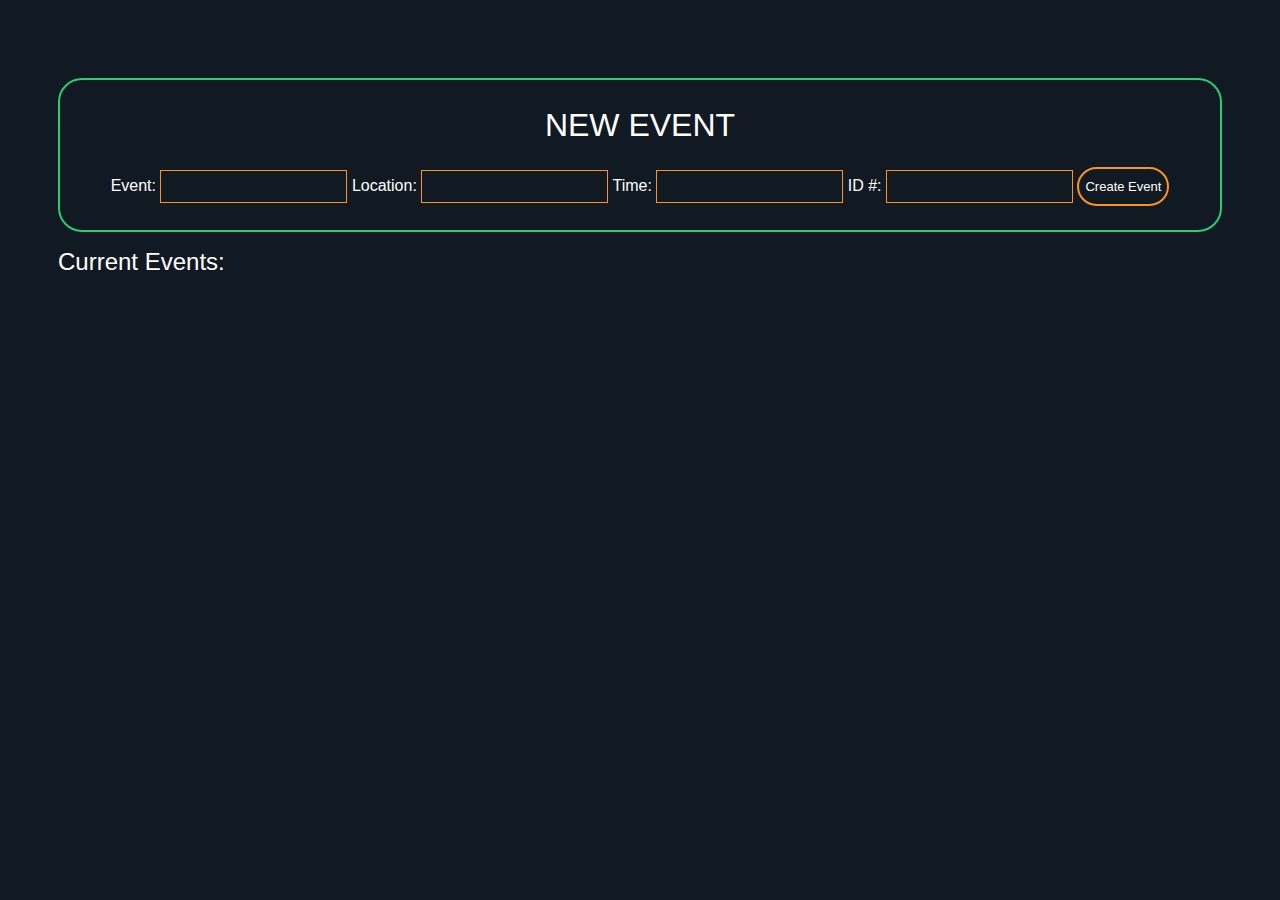
<file: index.html>
<!DOCTYPE html>
<html lang="en">
<head>
    <meta charset="UTF-8">
    <meta name="viewport" content="width=device-width, initial-scale=1.0">
    <title>User Events</title>
    <script src="app.js" defer></script>
    <link rel="stylesheet" href="app.css" />
</head>
<body>
    <form class="box" method="POST" action="http://localhost:3000/events" target="_blank">
        <h1> New Event</h1>
        <label>Event:</label>
        <input type="text" name="happening">
        <label>Location:</label>
        <input type="text" name="location">
        <label>Time:</label>
        <input type="text" name="time">
        <label>ID #:</label>
        <input type="text" name="user_id"></input>
        <input type="submit" value="Create Event" onclick="clicked(event)">
    </form>
    <script>
        function clicked(e)
        {
            if(!confirm('Confirm Event?'))e.preventDefault();
        }
        </script>
    <h2>Current Events:</h2>
    <style>
        h2 {
            font-family: 'Lato', sans-serif;
            font-weight: 500;
        }
    </style>
</body>
</html>
</file>
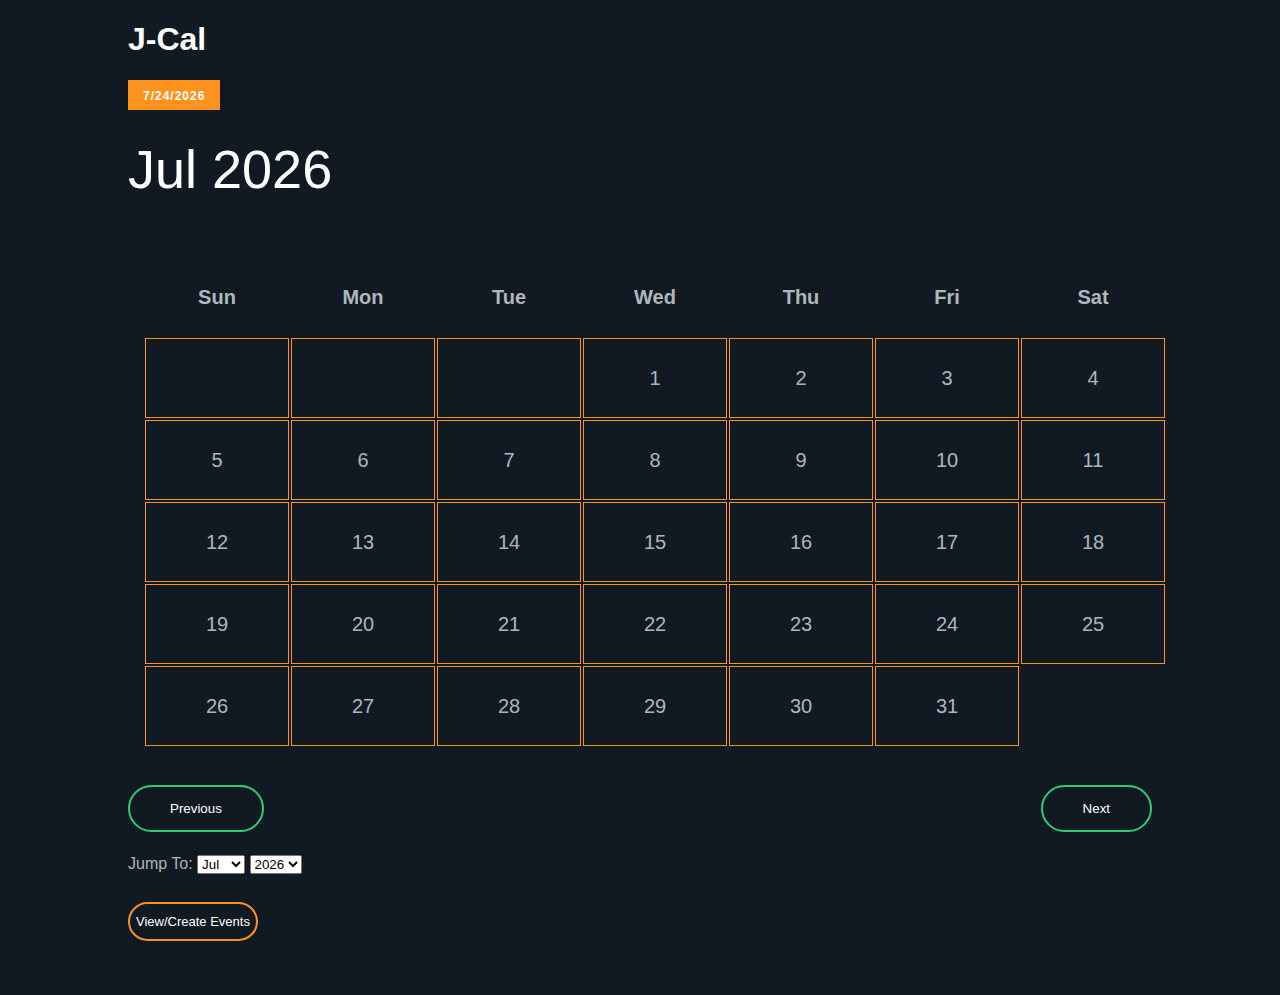
<file: calendar.html>
<!DOCTYPE html>
<html lang="en">
<head>
    <meta charset="UTF-8">
    <title>Calendar</title>

    <meta name="viewport" content="width=device-width, initial-scale=1, shrink-to-fit=no">
    <link rel="stylesheet" href="calendar.css" />
    <script src="calendar.js" defer></script>
</head>
<body>
  <h1>J-Cal</h1>
    <p id="date"></p>
    <div class="container col-sm-4 col-md-7 col-lg-4 mt-5">
        <div class="card">
            <h3 class="card-header" id="monthAndYear"></h3>
            <table class="table table-bordered table-responsive-sm" id="calendar">
                <thead>
                <tr>
                    <th>Sun</th>
                    <th>Mon</th>
                    <th>Tue</th>
                    <th>Wed</th>
                    <th>Thu</th>
                    <th>Fri</th>
                    <th>Sat</th>
                </tr>
                </thead>

                <tbody id="calendar-body">

                </tbody>
            </table>

            <div class="form-inline">

                <button class="btn btn-outline-primary col-sm-6" id="previous" onclick="previous()">Previous</button>

                <button class="btn btn-outline-primary col-sm-6" id="next" onclick="next()">Next</button>
            </div>
            <br>
            <br>
            <br>
            <br>
            <br>
            <form class="form-inline">
                <label class="lead mr-2 ml-2" for="month">Jump To: </label>
                <select class="form-control col-sm-4" name="month" id="month" onchange="jump()">
                    <option value=0>Jan</option>
                    <option value=1>Feb</option>
                    <option value=2>Mar</option>
                    <option value=3>Apr</option>
                    <option value=4>May</option>
                    <option value=5>Jun</option>
                    <option value=6>Jul</option>
                    <option value=7>Aug</option>
                    <option value=8>Sep</option>
                    <option value=9>Oct</option>
                    <option value=10>Nov</option>
                    <option value=11>Dec</option>
                </select>


                <label for="year"></label><select class="form-control col-sm-4" name="year" id="year" onchange="jump()">
                <option value=2020>2020</option>
                <option value=2021>2021</option>
                <option value=2022>2022</option>
                <option value=2023>2023</option>
                <option value=2024>2024</option>
                <option value=2025>2025</option>
                <option value=2026>2026</option>
                <option value=2027>2027</option>
                <option value=2028>2028</option>
                <option value=2029>2029</option>
                <option value=2030>2030</option>
            </select></form>
        </div>
    </div>
<!-- <button name="jump" onclick="jump()">Go</button> -->
<br>

<form action="http://localhost:3001/events">
    <input class ="viewbutton" type="submit" value="View/Create Events" />
</form>
<br>
<br>


</body>
</html>
</body>
</html>
</file>
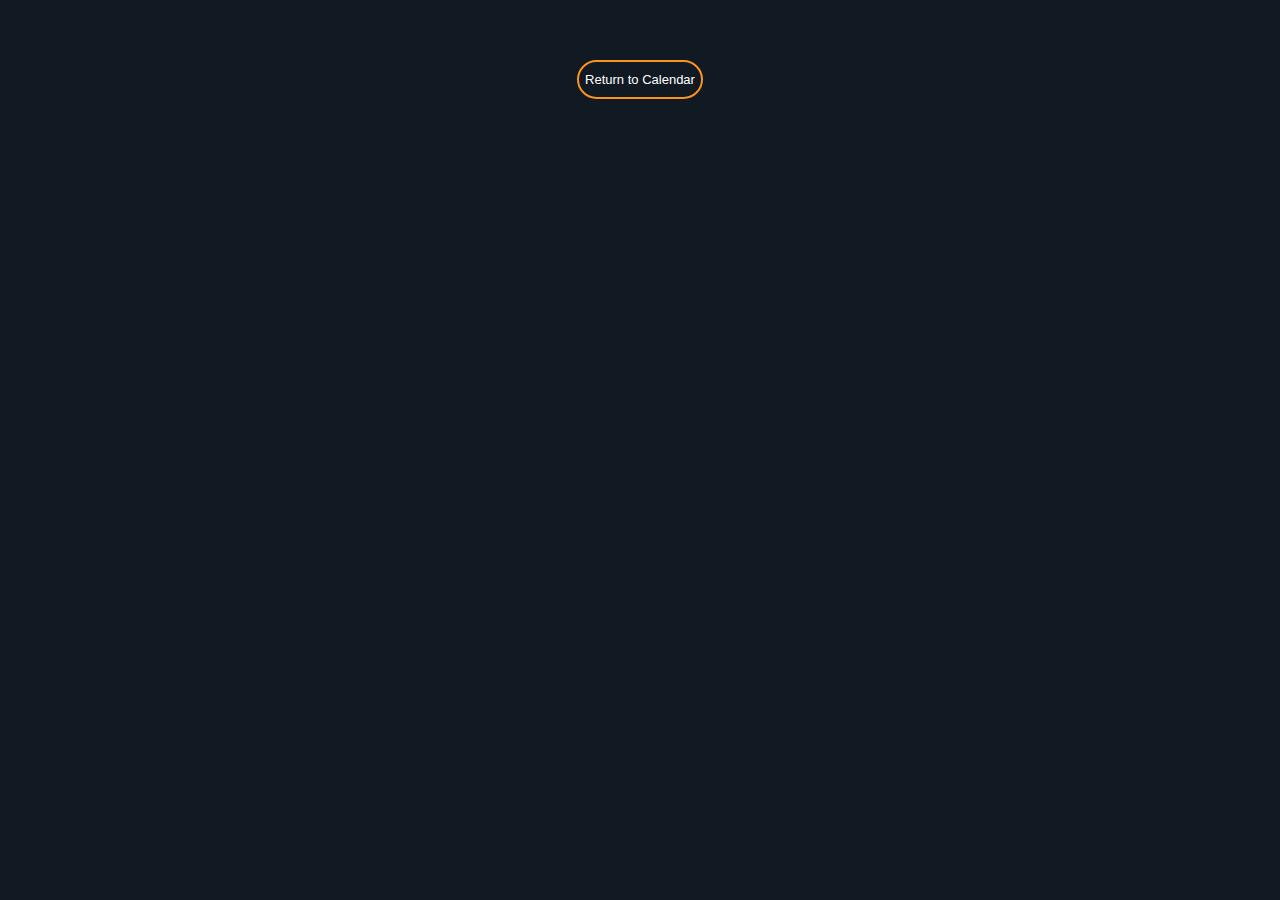
<file: event.html>
<!DOCTYPE html>
<html lang="en">
<head>
    <meta charset="UTF-8">
    <meta name="viewport" content="width=device-width, initial-scale=1.0">
    <title>Event Page</title>
    <script src="event.js" defer></script>
    <link rel="stylesheet" href="event.css" />
</head>
<body>
    <style>
        h2 {
            font-family: 'Lato', sans-serif;
            font-weight: 500;
        }
    </style>
    <a href="http://localhost:3001/calendar.html"><button class="returnbutton">Return to Calendar</button></a>
</body>
</html>
</file>
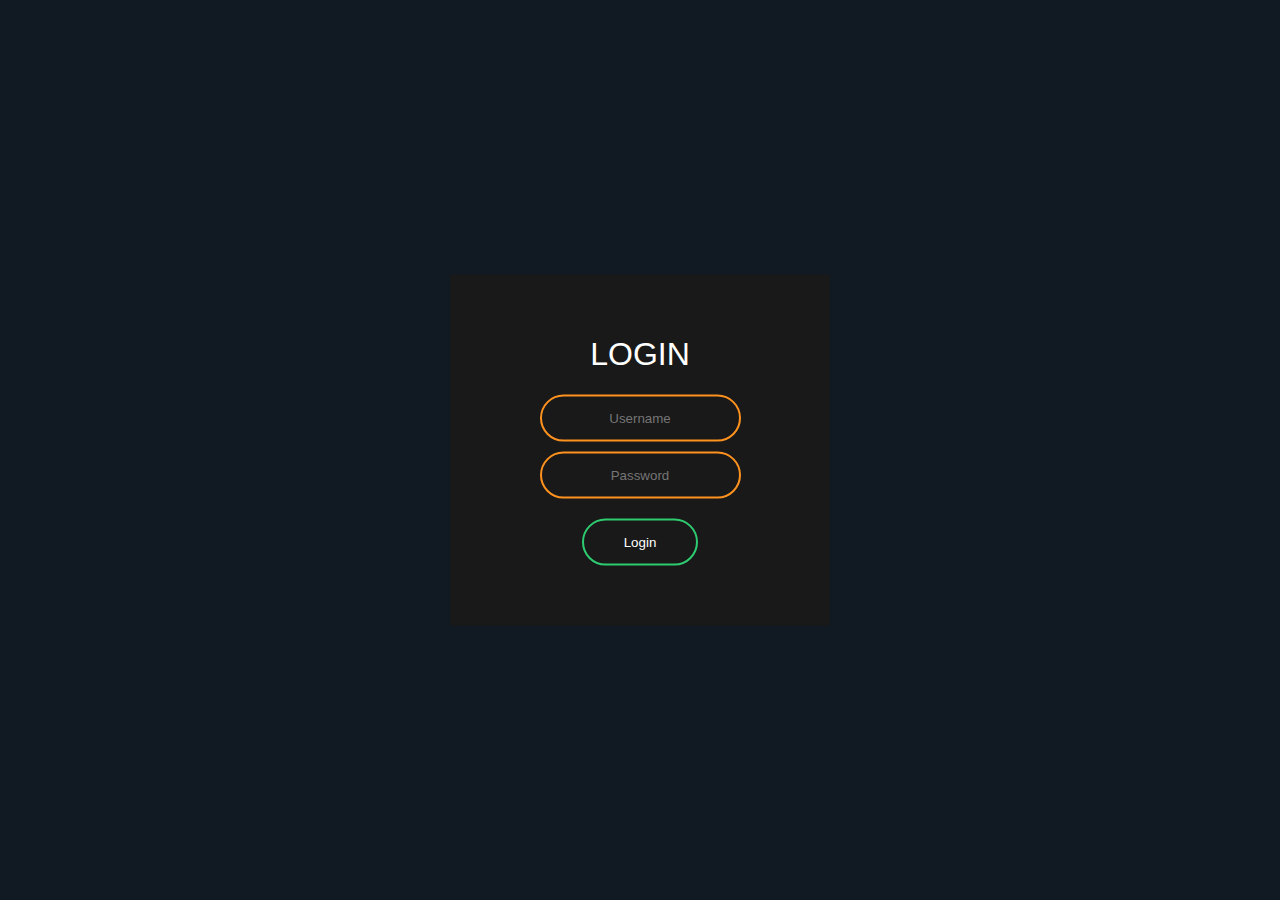
<file: login.html>
<!DOCTYPE html>
<html lang="en">
<head>
    <meta charset="UTF-8">
    <meta name="viewport" content="width=device-width, initial-scale=1.0">
    <title>Log In</title>
    <link rel="stylesheet" href="login.css" />
</head>
<body>
<from class="box" target="_blank" action="http://localhost:3001">
    <h1>Login</h1>
    <input type="text" name="" placeholder="Username">
    <!-- <input type="text" name="" placeholder="Password"> -->
    <input type="text" name="" placeholder="Password" style="-webkit-text-security: square;" />
    <input onclick= "window.location.href = 'http://localhost:3001/calendar.html';" type="submit" class="link-button" value="Login">
</from>

</body>
</html>
</file>
<file: app.css>
.box h1{
    color: white;
    text-transform: uppercase;
    font-weight: 500;

}
.box h2{
    color: white;
    text-transform: uppercase;
    font-weight: 500;

}
body{
    line-height: 20px;
    font-family: 'Lato', sans-serif;
    background:  rgb(17, 26, 34);
    color: white;
    text-align: left;
    padding: 50px;
}

.box input[type = "text"]{
    border: 0;
    background: none;
    margin: 10px auto;
    text-align: center;
    border: 1px solid #fe921f;
    padding: 8px 4px;
    outline: none;
    color: white;
    /* border-radius: 24px; */
    transition: 0.25s;

}
.box {
    border: 0;
    background: none;
    display: block;
    margin: 20px auto;
    text-align: center;
    border: 2px solid #2ecc71;
    padding: 14px 40px;
    outline: none;
    color: white;
    border-radius: 24px;
    transition: 0.25s;
    
}


.box input[type = "submit"]{
    border: 0;
    font-size: small;
    background: none;
    margin: 10px auto;
    text-align: center;
    border: 2px solid #fe921f;
    padding: 10px 6px;
    outline: none;
    color: white;
    border-radius: 24px;
    transition: 0.25s;
    cursor: pointer;
}

.box input[type = "submit"]:hover{
    background: #fe921f;
}
</file>
<file: calendar.css>
body {
    background-color: rgb(17, 26, 34);
    color: white;
    margin-left: 10vw;
    margin-right: 10vw;
}

.table {
    width: 80vw;
    table-layout: fixed;
}

td {
    text-align: center;
    border: 1px solid;
    border-color: #fe921f;
    cursor: pointer;
}

#date {
    background: #fe921f;
    color: #ffffff;
    display: inline-block;
    font-family: 'Lato', sans-serif;
    font-size: 12px;
    font-weight: bold;
    line-height: 12px;
    letter-spacing: 1px;
    margin: 0 0 30px;
    padding: 10px 15px 8px;
}

#monthAndYear {
    color: #ffffff;
    font-family: 'Lato', sans-serif;
    font-size: 54px;
    font-weight: 300;
    line-height: 58px;
    margin: 0 0 58px;
}

#calendar {
    color: #adb7bd;
    font-size: 20px;
    line-height: 76px;
    margin: 15px;
}

#previous {
    float: left;
    border: 0;
    background: none;
    display: block;
    margin: 20px auto;
    text-align: center;
    border: 2px solid #2ecc71;
    padding: 14px 40px;
    outline: none;
    color: white;
    border-radius: 24px;

cursor: pointer;
}

#next {
    float: right;
    border: 0;
    background: none;
    display: block;
    margin: 20px auto;
    text-align: center;
    border: 2px solid #2ecc71;
    padding: 14px 40px;
    outline: none;
    color: white;
    border-radius: 24px;
    cursor: pointer;
}

label {
    color: #adb7bd;
    font-family: 'Lucida Sans', Arial, sans-serif;
}

body {
    font-family: 'Lucida Sans', Arial, sans-serif
}

.new-event-form {
    color: white;
    font-family: 'Lucida Sans', Arial, sans-serif;
    position: center;
    height: 70vh;
    /* width: 50vw; */
    z-index: 200; /* arbitrarily high value */
    display: flex;
    flex-direction: column;
    margin: 10vh 25vw 10vh 25vw;
    background: none;
    display: flex;
    flex-direction: column;
    align-items: center;
    justify-content: space-around;
    border: 2px solid #2ecc71;
    border-radius: 24px;
}

.input-with-label {
    display: flex;
    flex-direction: row;
    justify-content: flex-start;
    align-items: center;
}

.viewbutton {
    border: 0;
    font-size: small;
    background: none;
    margin: 10px auto;
    text-align: center;
    border: 2px solid #fe921f;
    padding: 10px 6px;
    outline: none;
    color: white;
    border-radius: 24px;
    transition: 0.25s;
    cursor: pointer;
}
</file>
<file: event.css>
body{
    font-family: 'Lato', sans-serif;
    font-weight: 500;
    margin: 0;
    padding: 0;
    font-family: 'Lato', sans-serif;
    background:  rgb(17, 26, 34);
    color: white;
    text-align: center;
    margin: 50px auto;
}

.returnbutton {
    border: 0;
    font-size: small;
    background: none;
    margin: 10px auto;
    text-align: center;
    border: 2px solid #fe921f;
    padding: 10px 6px;
    outline: none;
    color: white;
    border-radius: 24px;
    transition: 0.25s;
    cursor: pointer;
}
</file>
<file: login.css>
body{
    margin: 0;
    padding: 0;
    font-family: 'Lato', sans-serif;
    background:  rgb(17, 26, 34);

}

.box{
    width: 300px;
    padding: 40px;
    position: absolute;
    top: 50%;
    left: 50%;
    transform: translate(-50%, -50%);
    background: #191919;
    text-align: center;
}

.box h1{
    color: white;
    text-transform: uppercase;
    font-weight: 500;
}

.box input[type = "text"],.box input[type = "password"]{
    border: 0;
    background: none;
    display: block;
    margin: 10px auto;
    text-align: center;
    border: 2px solid #fe921f;
    padding: 14px 10px;
    outline: none;
    color: white;
    border-radius: 24px;
    transition: 0.25s;

}

.box input[type = "text"]:focus,.box input[type = "password"]:focus{
    width: 280px;
    border-color: #2ecc71
}

.link-button { 
    border: 0;
    background: none;
    display: block;
    margin: 20px auto;
    text-align: center;
    border: 2px solid #2ecc71;
    padding: 14px 40px;
    outline: none;
    color: white;
    border-radius: 24px;
    transition: 0.25s;
    cursor: pointer;
}

.box input[type = "submit"]:hover{
    background: #2ecc71;
}
</file>
